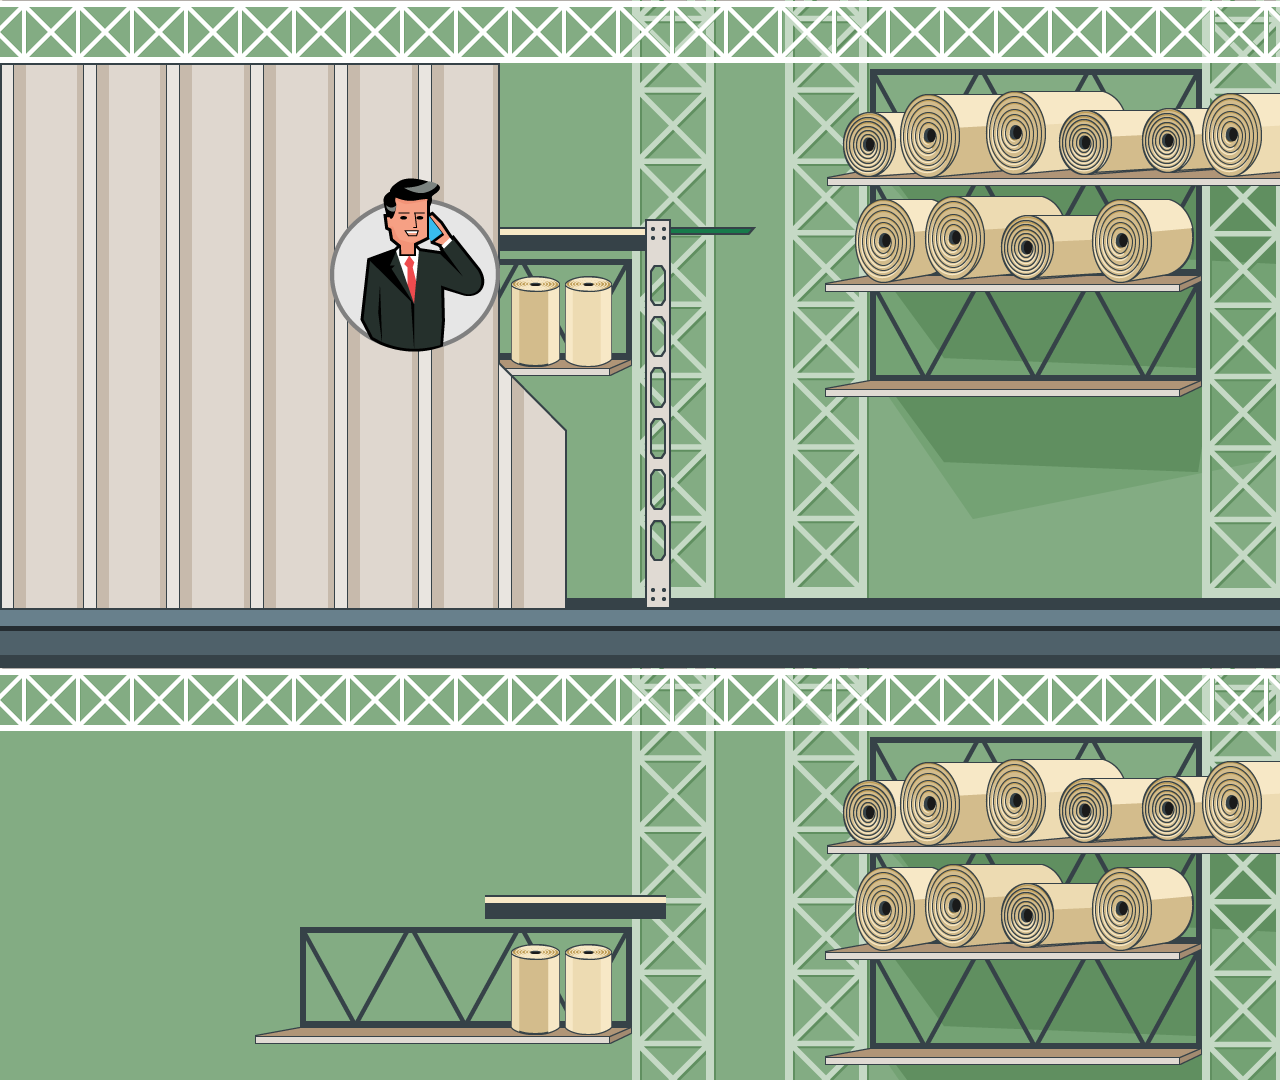
<file: index.html>
<!DOCTYPE html>
<html>
<head>
	<title>Navis Pei</title>
	<link rel="stylesheet" type="text/css" href="css.css">
	<script type="text/javascript" src="script.js"></script>
	<script>
		window.onload = function() {
	      let start = new Movement();
	      start.init();
	    };
	</script>
</head>
<body>
	<main class="page">
		<div class="page__track">
			<div class="page__track__container">
				<div class="page__track__container__line"></div>
				<div class="page__track__container__line"></div>
				<div class="page__track__container__line"></div>
				<div class="page__track__container__line"></div>
				<div class="page__track__container__line"></div>
				<div class="page__track__container__line"></div>
				<div class="page__track__container__line"></div>
				<div class="page__track__container__line"></div>
				<div class="page__track__container__line"></div>
				<div class="page__track__container__line"></div>
			</div>
			<div class="page__track__wheel page__track__wheel--one"></div>
			<div class="page__track__wheel page__track__wheel--two"></div>
			<div class="page__track__wheel page__track__wheel--three"></div>
		</div>
		<div class="page__rack"></div>
		<div class="page__package"></div>
		<div class="page__lift">
			<div class="page__lift__fork"></div>
			<div class="page__lift__wheel page__lift__wheel--left"></div>
			<div class="page__lift__wheel page__lift__wheel--right"></div>
		</div>
		<div class="page__wall"></div>
		<div class="page__girder"></div>
		<div class="truck truck--page">
			<div class="truck__wheel truck__wheel--left"></div>
			<div class="truck__wheel truck__wheel--right"></div>
		</div>
	</main>
</body>
</html>
</file>
<file: css.css>
body, html {
  height: 100%;
  margin: 0;
  padding: 0;
  width: 100%;
}

.page {
  background: url("assets/main.png");
  display: flex;
  height: 1080px;
  overflow: hidden;
  position: relative;
  width: 1920px;
}
.page .page__customer {
  animation-name: showCustomer;
  animation-duration: 1s;
  background: url("assets/customer.png");
  height: 174px;
  left: 330px;
  position: absolute;
  top: 178px;
  width: 170px;
  z-index: 1;
}
.page .page__customer--disapear {
  animation-name: hideCustomer;
  animation-duration: 600ms;
}
.page .page__order-box {
  background: url("assets/orderbox.png");
  height: 99px;
  left: 430px;
  position: absolute;
  top: 445px;
  width: 70px;
  z-index: 1;
}
.page .page__wall {
  background: url("assets/wall.png");
  bottom: 294px;
  height: 547px;
  left: 0;
  position: absolute;
  top: 63px;
  width: 567px;
}
.page .page__girder {
  background: url("assets/girder.png");
  top: 219px;
  height: 390px;
  left: 645px;
  position: absolute;
  width: 26px;
}
.page .page__track-container {
  height: 23px;
  position: absolute;
  left: 500px;
  top: 228px;
  width: 187px;
}
.page .page__track-container .page__track-container__line {
  animation: trackLineMove infinite 200ms linear;
  background: url("assets/track_base.png");
  height: 8px;
  position: absolute;
  top: 0;
  width: 8px;
}
.page .page__track-container .page__track-container__wheel {
  animation-name: rotateWheelForward;
  animation-duration: 500ms;
  animation-iteration-count: infinite;
  animation-timing-function: linear;
  background: url("assets/track_wheel.png");
  bottom: 2px;
  height: 12px;
  position: absolute;
  width: 12px;
}
.page .page__track-container .page__track-container__wheel--one {
  left: 10px;
}
.page .page__track-container .page__track-container__wheel--two {
  left: 65px;
}
.page .page__track-container .page__track-container__wheel--three {
  left: 120px;
}
.page .page__lift {
  background: url("assets/lift.png");
  bottom: 490px;
  height: 158px;
  left: 275px;
  position: absolute;
  width: 193px;
}
.page .page__lift .page__lift__fork {
  background: url("assets/fork.png");
  bottom: 0;
  height: 76px;
  position: absolute;
  right: -96px;
  width: 98px;
}
.page .page__lift .page__lift__wheel-left {
  background: url("assets/lift_back_wheel.png");
  bottom: -14px;
  height: 46px;
  position: absolute;
  width: 46px;
}
.page .page__lift .page__lift__wheel-right {
  background: url("assets/lift_front_wheel.png");
  bottom: -14px;
  height: 56px;
  right: 6px;
  position: absolute;
  width: 56px;
}
.page .page__rack {
  background: url("assets/rack.png");
  bottom: 845px;
  height: 8px;
  left: 669px;
  position: absolute;
  width: 87px;
}
.page .page__package {
  background: url("assets/package.png");
  bottom: 846px;
  height: 141px;
  left: 420px;
  position: absolute;
  width: 67px;
}
.page .page__contract {
  background: url("assets/order.png");
  bottom: 770px;
  height: 71px;
  left: 438px;
  position: absolute;
  width: 52px;
  animation-name: contractMove;
  animation-duration: 2s;
}

.truck {
  background: url("assets/truck_body.png");
  height: 216px;
  position: absolute;
  width: 395px;
}
.truck .truck__wheel {
  background: url("assets/truck_wheel.png");
  height: 60px;
  width: 60px;
}
.truck .truck__wheel--left {
  bottom: -22px;
  left: 29px;
  position: absolute;
}
.truck .truck__wheel--right {
  bottom: -22px;
  right: 65px;
  position: absolute;
}

.truck--page {
  right: 220px;
  bottom: 440px;
}

.second-truck-block {
  border-radius: 21px 21px 0 0;
  display: flex;
  height: 350px;
  justify-content: center;
  padding: 88px 0 0px 100px;
  position: relative;
  width: 100%;
}

.rotateMachineWheelForward {
  animation-name: rotateWheelForward;
  animation-duration: 1s;
  animation-iteration-count: infinite;
  animation-timing-function: linear;
}

.rotateMachineWheelBackwards {
  animation-name: rotateWheelBackwards;
  animation-duration: 3s;
  animation-iteration-count: infinite;
  animation-timing-function: linear;
}

@keyframes contractMove {
  0% {
    bottom: 770px;
  }
  100% {
    bottom: 560px;
  }
}
@keyframes showCustomer {
  0% {
    transform: scale(0);
  }
  100% {
    transform: scale(1);
  }
}
@keyframes hideCustomer {
  0% {
    transform: scale(1);
  }
  100% {
    transform: scale(0);
  }
}
@keyframes rotateWheelForward {
  0% {
    transform: rotate(0deg);
  }
  100% {
    transform: rotate(360deg);
  }
}
@keyframes rotateWheelBackwards {
  0% {
    transform: rotate(0deg);
  }
  100% {
    transform: rotate(-360deg);
  }
}
@keyframes trackLineMove {
  0% {
    transform: translateX(-15px);
  }
  100% {
    transform: translateX(5px);
  }
}

/*# sourceMappingURL=css.css.map */
</file>
